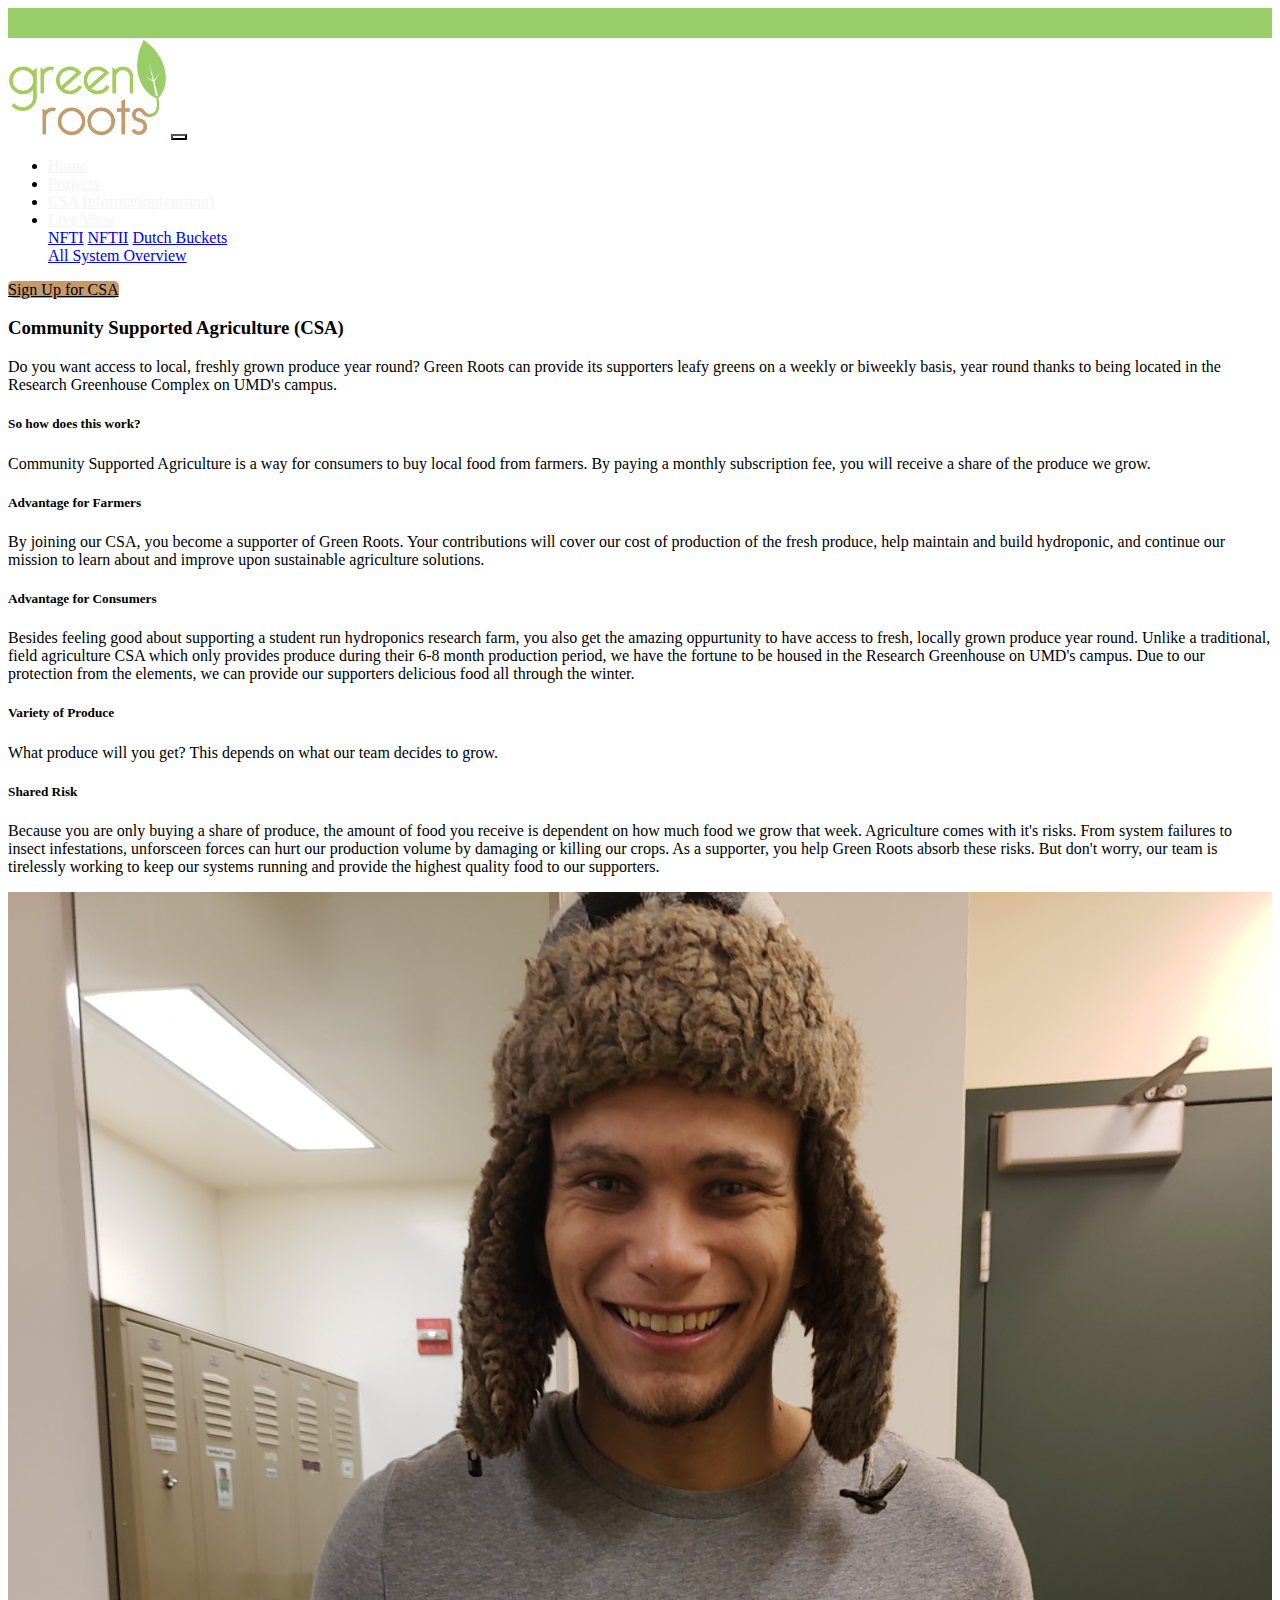
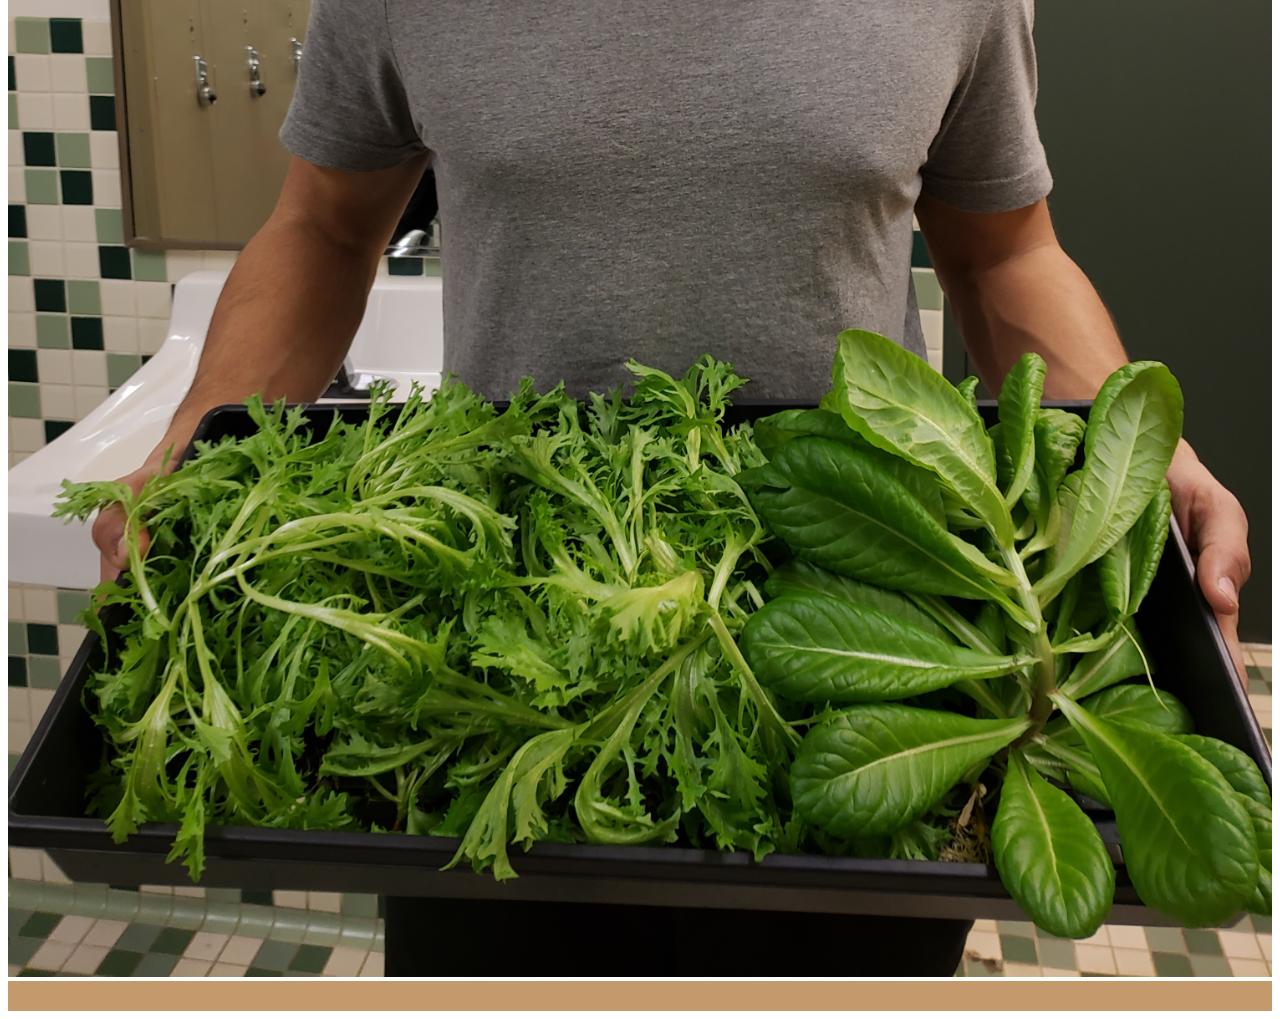
<file: Website/Files 2/CSA.html>
<!doctype html>
<html lang="en">
	<head>
		<!-- Required meta tags -->
		<meta charset="utf-8">
		<meta name="viewport" content="width=device-width, initial-scale=1, shrink-to-fit=no">
		<!-- Bootstrap CSS -->
		<link rel="stylesheet" href="https://stackpath.bootstrapcdn.com/bootstrap/4.1.3/css/bootstrap.min.css" integrity="sha384-MCw98/SFnGE8fJT3GXwEOngsV7Zt27NXFoaoApmYm81iuXoPkFOJwJ8ERdknLPMO" crossorigin="anonymous">
		<link href="css/main.css" rel="stylesheet" type="text/css">
		<link rel="stylesheet" href="https://use.fontawesome.com/releases/v5.8.1/css/all.css" integrity="sha384-50oBUHEmvpQ+1lW4y57PTFmhCaXp0ML5d60M1M7uH2+nqUivzIebhndOJK28anvf" crossorigin="anonymous">
		<title>Green Roots Hydroponics Club</title>
	</head>
	<body>
		<div class = "topbar"></div>
		<nav class="navbar navbar-expand-lg navbar-light">
			<a class="navbar-brand" href="#">
				<img src="assets/logo.png" width="158.5" height="98.75" alt="">
			</a>

			<button class="navbar-toggler" type="button" data-toggle="collapse" data-target="#navbarSupportedContent" aria-controls="navbarSupportedContent" aria-expanded="false" aria-label="Toggle navigation">
				<span class="navbar-toggler-icon"></span>
			</button>
			<div class="collapse navbar-collapse" id="navbarSupportedContent">
				<ul class="navbar-nav mr-5">
					<li class="nav-item">
						<a class="nav-link" href="../">Home</a>
					</li>
					<li class="nav-item">
						<a class="nav-link" href="/projects.html">Projects</a>
					</li>
					<li class="nav-item active">
						<a class="nav-link" href="/CSA.html">CSA Information<span class="sr-only">(current)</span></a>
					</li>
					<li class="nav-item dropdown">
						<a class="nav-link dropdown-toggle" href="#" id="navbarDropdown" role="button" data-toggle="dropdown" aria-haspopup="true" aria-expanded="false">
							Live View
						</a>
						<div class="dropdown-menu" aria-labelledby="navbarDropdown">
							<a class="dropdown-item" href="/NFTI.html">NFTI</a>
							<a class="dropdown-item" href="/NFTII.html">NFTII</a>
							<a class="dropdown-item" href="/DutchBuckets.html">Dutch Buckets</a>

							<div class="dropdown-divider"></div>
							<a class="dropdown-item" href="/systemsOverview.html">All System Overview</a>
						</div>
					</li>
				</ul>
			</div>
		</nav>
		<div class = "container-fluid">
			<div class = "row">
				<div class = "col-md-8 content">
					<a href="https://docs.google.com/forms/d/e/1FAIpQLSfRXVLUBDlTsFZ-j1U8ZILFdqZy-fk3OaOnBMDXSXhcV7LSXg/viewform?usp=sf_link" class="btn button">Sign Up for CSA</a>
					<h3>Community Supported Agriculture (CSA)</h3>
					<p>Do you want access to local, freshly grown produce year round? Green Roots can provide its supporters leafy greens on a weekly or biweekly basis, year round thanks to being located in the Research Greenhouse Complex on UMD's campus.</p>
					<h5>So how does this work? </h5>
					<p>Community Supported Agriculture is a way for consumers to buy local food from farmers. By paying a monthly subscription fee, you will receive a share of the produce we grow.</p>
					<h5>Advantage for Farmers </h5>
					<p>By joining our CSA, you become a supporter of Green Roots. Your contributions will cover our cost of production of the fresh produce, help maintain and build hydroponic, and continue our mission to learn about and improve upon sustainable agriculture solutions.</p>
					<h5>Advantage for Consumers</h5>
					<p>Besides feeling good about supporting a student run hydroponics research farm, you also get the amazing oppurtunity to have access to fresh, locally grown produce year round. Unlike a traditional, field agriculture CSA which only provides produce during their 6-8 month production period, we have the fortune to be housed in the Research Greenhouse on UMD's campus. Due to our protection from the elements, we can provide our supporters delicious food all through the winter. </p>
					<h5>Variety of Produce</h5>
					<p>What produce will you get? This depends on what our team decides to grow.</p>
					<h5>Shared Risk</h5>
					<p>Because you are only buying a share of produce, the amount of food you receive is dependent on how much food we grow that week. Agriculture comes with it's risks. From system failures to insect infestations, unforsceen forces can hurt our production volume by damaging or killing our crops. As a supporter, you help Green Roots absorb these risks. But don't worry, our team is tirelessly working to keep our systems running and provide the highest quality food to our supporters. </p>
				</div>
				<div class = "col-md-4">
					<img src="assets/20190120_214440.jpg" alt="mike" style = "width: 100%; height: auto;"/>
				</div>
			</div>
		</div>
		
		
		<div class = "bottombar"></div>
	
		<!-- Optional JavaScript -->
		<!-- jQuery first, then Popper.js, then Bootstrap JS -->
		<script src="https://code.jquery.com/jquery-3.3.1.slim.min.js" integrity="sha384-q8i/X+965DzO0rT7abK41JStQIAqVgRVzpbzo5smXKp4YfRvH+8abtTE1Pi6jizo" crossorigin="anonymous"></script>
		<script src="https://cdnjs.cloudflare.com/ajax/libs/popper.js/1.14.3/umd/popper.min.js" integrity="sha384-ZMP7rVo3mIykV+2+9J3UJ46jBk0WLaUAdn689aCwoqbBJiSnjAK/l8WvCWPIPm49" crossorigin="anonymous"></script>
		<script src="https://stackpath.bootstrapcdn.com/bootstrap/4.1.3/js/bootstrap.min.js" integrity="sha384-ChfqqxuZUCnJSK3+MXmPNIyE6ZbWh2IMqE241rYiqJxyMiZ6OW/JmZQ5stwEULTy" crossorigin="anonymous"></script>
	</body>
</html>
</file>
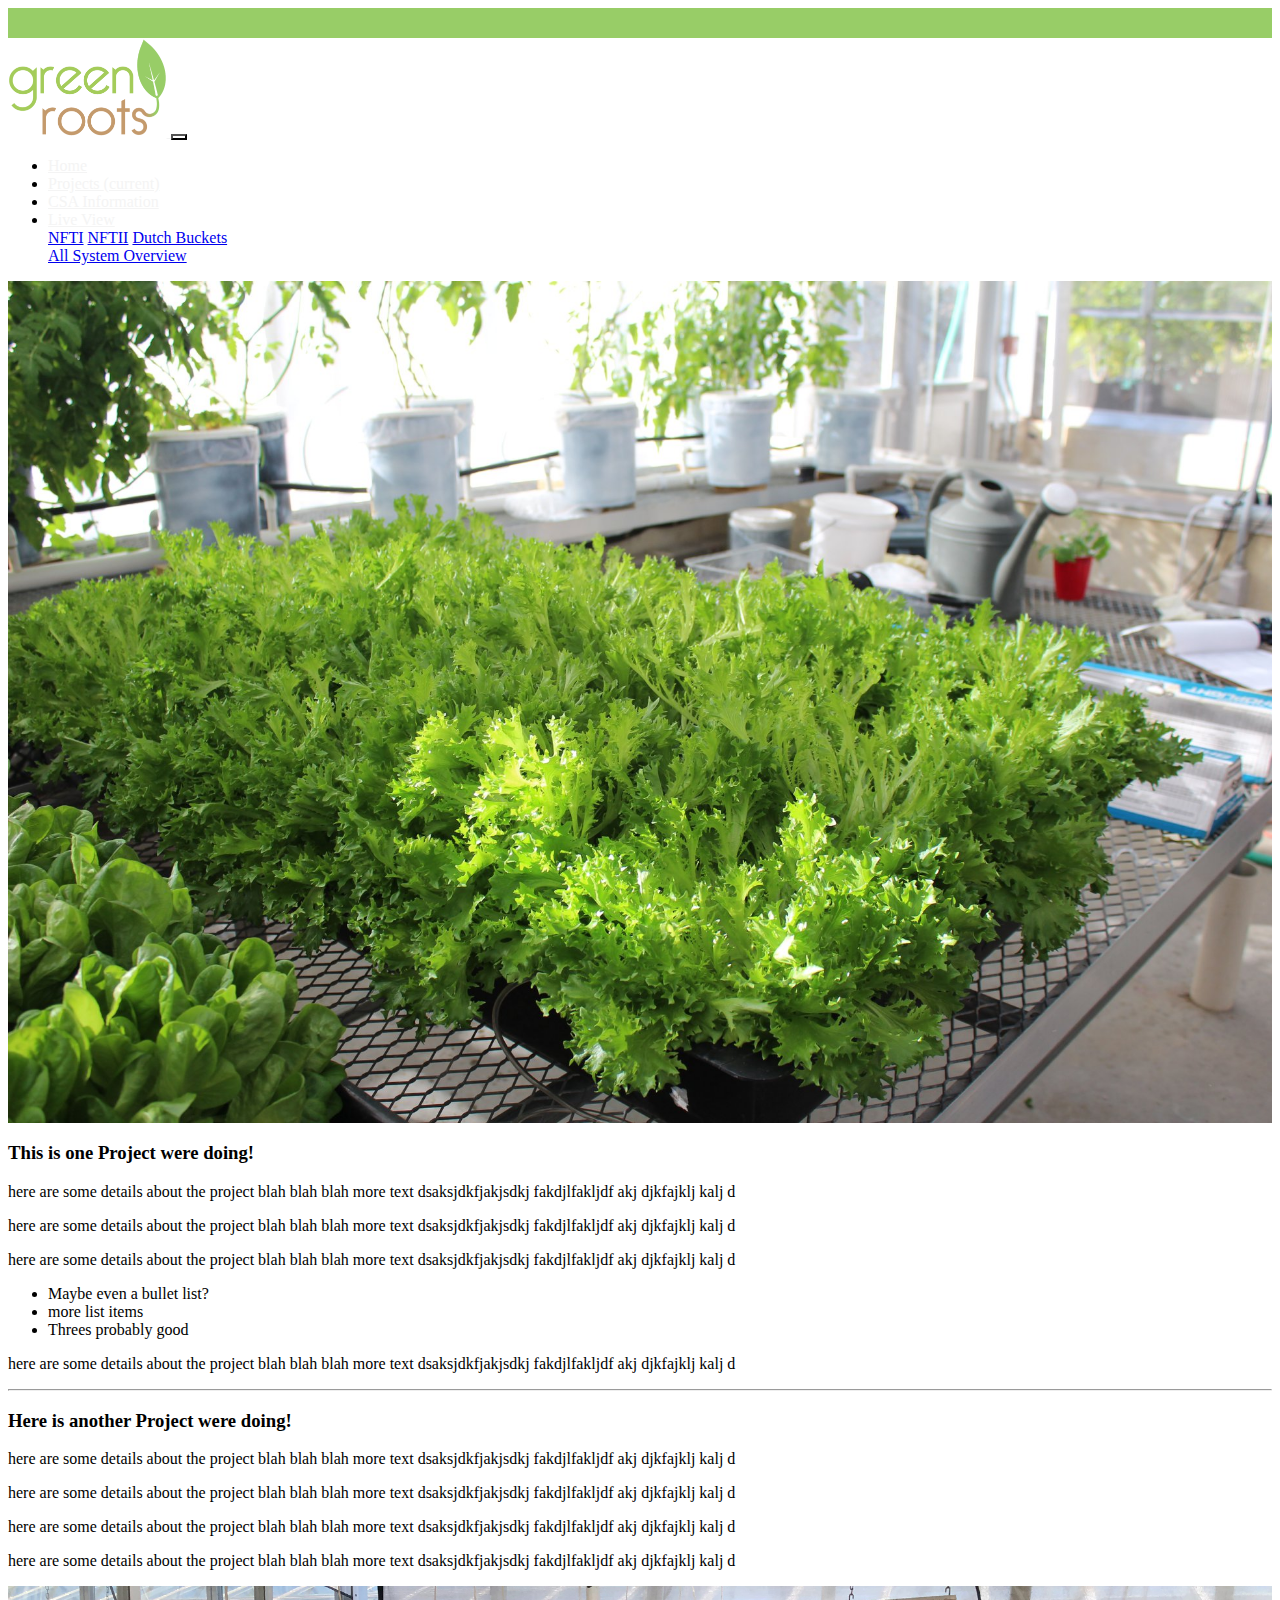
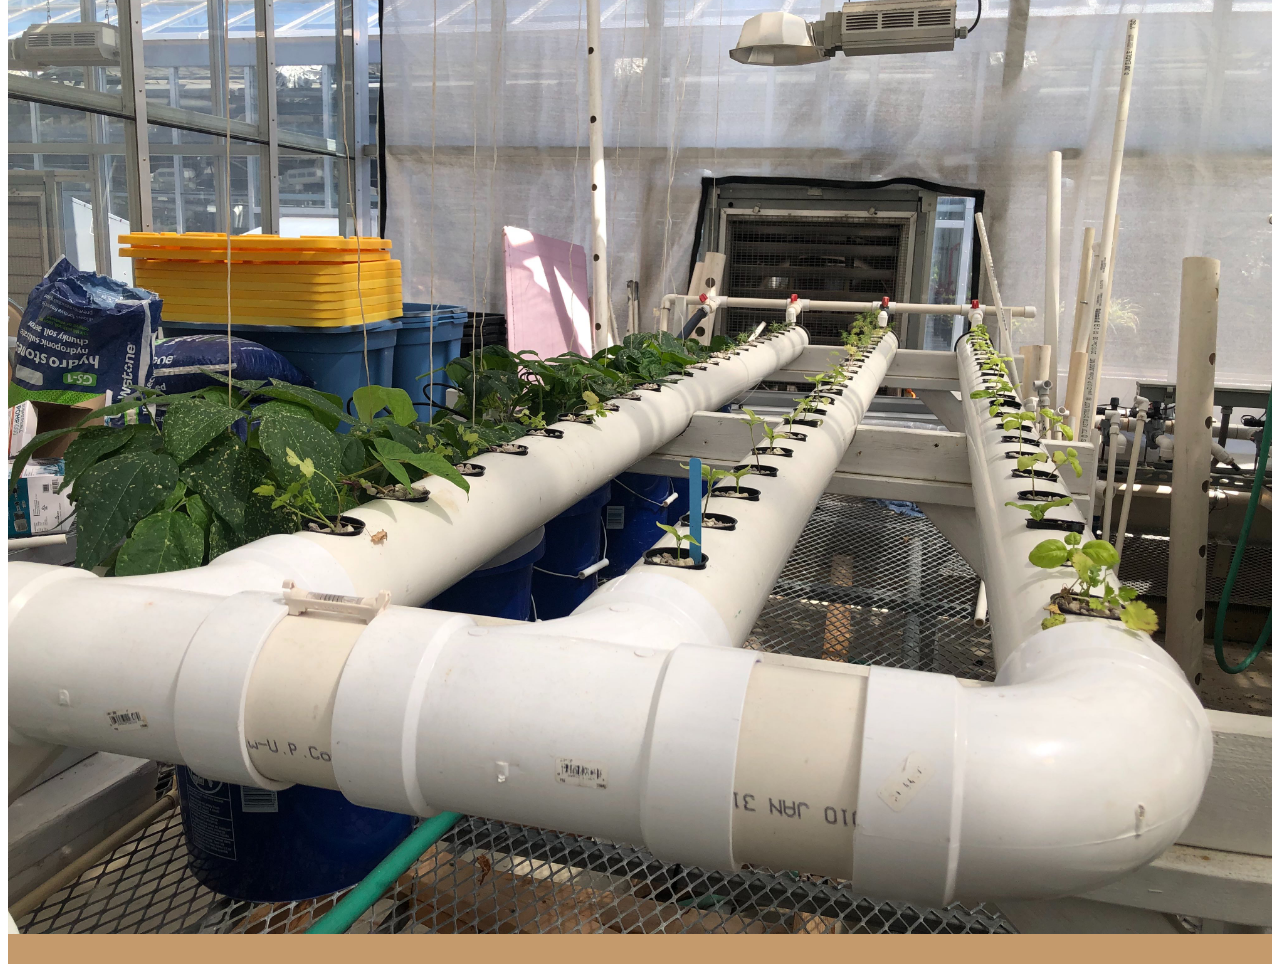
<file: Website/Files 2/Projects.html>
<!doctype html>
<html lang="en">
	<head>
		<!-- Required meta tags -->
		<meta charset="utf-8">
		<meta name="viewport" content="width=device-width, initial-scale=1, shrink-to-fit=no">
		<!-- Bootstrap CSS -->
		<link rel="stylesheet" href="https://stackpath.bootstrapcdn.com/bootstrap/4.1.3/css/bootstrap.min.css" integrity="sha384-MCw98/SFnGE8fJT3GXwEOngsV7Zt27NXFoaoApmYm81iuXoPkFOJwJ8ERdknLPMO" crossorigin="anonymous">
		<link href="css/main.css" rel="stylesheet" type="text/css">
		<link rel="stylesheet" href="https://use.fontawesome.com/releases/v5.8.1/css/all.css" integrity="sha384-50oBUHEmvpQ+1lW4y57PTFmhCaXp0ML5d60M1M7uH2+nqUivzIebhndOJK28anvf" crossorigin="anonymous">
		<title>Green Roots Hydroponics Club</title>
	</head>
	<body>
		<div class = "topbar"></div>
		<nav class="navbar navbar-expand-lg navbar-light">
			<a class="navbar-brand" href="#">
				<img src="assets/logo.png" width="158.5" height="98.75" alt="">
			</a>

			<button class="navbar-toggler" type="button" data-toggle="collapse" data-target="#navbarSupportedContent" aria-controls="navbarSupportedContent" aria-expanded="false" aria-label="Toggle navigation">
				<span class="navbar-toggler-icon"></span>
			</button>
			<div class="collapse navbar-collapse" id="navbarSupportedContent">
				<ul class="navbar-nav mr-5">
					<li class="nav-item">
						<a class="nav-link" href="../">Home</a>
					</li>
					<li class="nav-item active">
						<a class="nav-link" href="/projects.html">Projects <span class="sr-only">(current)</span></a>
					</li>
					<li class="nav-item">
						<a class="nav-link" href="/CSA.html">CSA Information</a>
					</li>
					<li class="nav-item dropdown">
						<a class="nav-link dropdown-toggle" href="#" id="navbarDropdown" role="button" data-toggle="dropdown" aria-haspopup="true" aria-expanded="false">
							Live View
						</a>
						<div class="dropdown-menu" aria-labelledby="navbarDropdown">
							<a class="dropdown-item" href="/NFTI.html">NFTI</a>
							<a class="dropdown-item" href="/NFTII.html">NFTII</a>
							<a class="dropdown-item" href="/DutchBuckets.html">Dutch Buckets</a>

							<div class="dropdown-divider"></div>
							<a class="dropdown-item" href="/systemsOverview.html">All System Overview</a>
						</div>
					</li>
				</ul>
			</div>
		</nav>
		<div class = "row">
			<div class = "col-md-4">
				<img alt="butt" src="assets/lettuce.jpg" style = "width:100%; display:block; height:auto;"/>
			</div>
			<div class = "col-md-8">
				<h3>This is one Project were doing!</h3>
				<p>here are some details about the project blah blah blah more text dsaksjdkfjakjsdkj fakdjlfakljdf akj djkfajklj kalj d</p>
				<p>here are some details about the project blah blah blah more text dsaksjdkfjakjsdkj fakdjlfakljdf akj djkfajklj kalj d</p>
				<p>here are some details about the project blah blah blah more text dsaksjdkfjakjsdkj fakdjlfakljdf akj djkfajklj kalj d</p>
				<ul>
					<li>Maybe even a bullet list?</li>
					<li>more list items</li>
					<li>Threes probably good</li>
				</ul>
				<p>here are some details about the project blah blah blah more text dsaksjdkfjakjsdkj fakdjlfakljdf akj djkfajklj kalj d</p>
			</div>
		</div>
		<hr>
		<div class = "row">
			<div class = "col-md-8">
				<h3>Here is another Project were doing!</h3>
				<p>here are some details about the project blah blah blah more text dsaksjdkfjakjsdkj fakdjlfakljdf akj djkfajklj kalj d</p>
				<p>here are some details about the project blah blah blah more text dsaksjdkfjakjsdkj fakdjlfakljdf akj djkfajklj kalj d</p>
				<p>here are some details about the project blah blah blah more text dsaksjdkfjakjsdkj fakdjlfakljdf akj djkfajklj kalj d</p>
				<p>here are some details about the project blah blah blah more text dsaksjdkfjakjsdkj fakdjlfakljdf akj djkfajklj kalj d</p>
			</div>
			<div class = "col-md-4">
				<img alt="butt" src="assets/Image from iOS.jpg" style = "width:100%; display:block; height:auto;"/>
			</div>
		</div>
		<div class = "bottombar"></div>
	
		<!-- Optional JavaScript -->
		<!-- jQuery first, then Popper.js, then Bootstrap JS -->
		<script src="https://code.jquery.com/jquery-3.3.1.slim.min.js" integrity="sha384-q8i/X+965DzO0rT7abK41JStQIAqVgRVzpbzo5smXKp4YfRvH+8abtTE1Pi6jizo" crossorigin="anonymous"></script>
		<script src="https://cdnjs.cloudflare.com/ajax/libs/popper.js/1.14.3/umd/popper.min.js" integrity="sha384-ZMP7rVo3mIykV+2+9J3UJ46jBk0WLaUAdn689aCwoqbBJiSnjAK/l8WvCWPIPm49" crossorigin="anonymous"></script>
		<script src="https://stackpath.bootstrapcdn.com/bootstrap/4.1.3/js/bootstrap.min.js" integrity="sha384-ChfqqxuZUCnJSK3+MXmPNIyE6ZbWh2IMqE241rYiqJxyMiZ6OW/JmZQ5stwEULTy" crossorigin="anonymous"></script>
	</body>
</html>
</file>
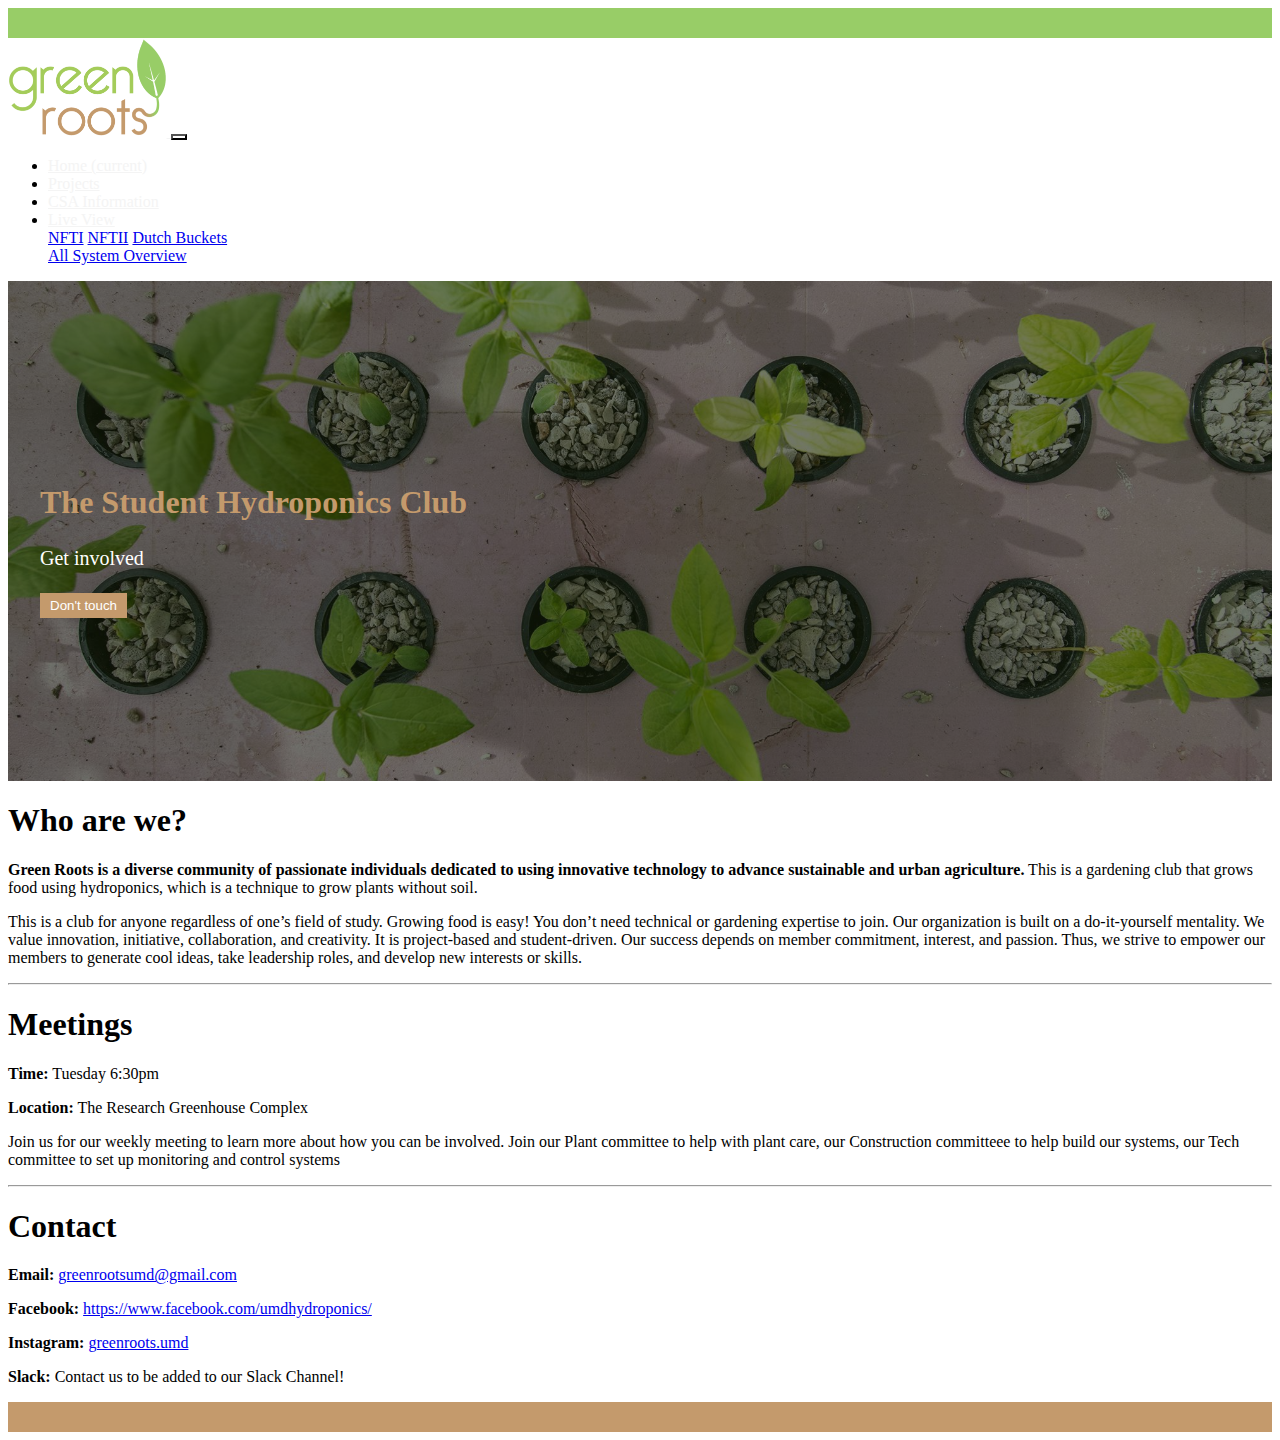
<file: Website/Files 2/TemplateWBootstrap3.html>
<!doctype html>
<html lang="en">
	<head>
		<!-- Required meta tags -->
		<meta charset="utf-8">
		<meta name="viewport" content="width=device-width, initial-scale=1, shrink-to-fit=no">
		<!-- Bootstrap CSS -->
		<link rel="stylesheet" href="https://stackpath.bootstrapcdn.com/bootstrap/4.1.3/css/bootstrap.min.css" integrity="sha384-MCw98/SFnGE8fJT3GXwEOngsV7Zt27NXFoaoApmYm81iuXoPkFOJwJ8ERdknLPMO" crossorigin="anonymous">
		<link href="css/main.css" rel="stylesheet" type="text/css">
		<link rel="stylesheet" href="https://use.fontawesome.com/releases/v5.8.1/css/all.css" integrity="sha384-50oBUHEmvpQ+1lW4y57PTFmhCaXp0ML5d60M1M7uH2+nqUivzIebhndOJK28anvf" crossorigin="anonymous">
		<title>Green Roots Hydroponics Club</title>
	</head>
	<body>
		<div class = "topbar"></div>
		<nav class="navbar navbar-expand-lg navbar-light">
			<a class="navbar-brand" href="#">
				<img src="assets/logo.png" width="158.5" height="98.75" alt="">
			</a>

			<button class="navbar-toggler" type="button" data-toggle="collapse" data-target="#navbarSupportedContent" aria-controls="navbarSupportedContent" aria-expanded="false" aria-label="Toggle navigation">
				<span class="navbar-toggler-icon"></span>
			</button>
			<div class="collapse navbar-collapse" id="navbarSupportedContent">
				<ul class="navbar-nav mr-5">
					<li class="nav-item active">
						<a class="nav-link" href="#">Home <span class="sr-only">(current)</span></a>
					</li>
					<li class="nav-item">
						<a class="nav-link" href="/projects.html">Projects</a>
					</li>
					<li class="nav-item">
						<a class="nav-link" href="/CSA.html">CSA Information</a>
					</li>
					<li class="nav-item dropdown">
						<a class="nav-link dropdown-toggle" href="#" id="navbarDropdown" role="button" data-toggle="dropdown" aria-haspopup="true" aria-expanded="false">
							Live View
						</a>
						<div class="dropdown-menu" aria-labelledby="navbarDropdown">
							<a class="dropdown-item" href="/NFTI.html">NFTI</a>
							<a class="dropdown-item" href="/NFTII.html">NFTII</a>
							<a class="dropdown-item" href="/DutchBuckets.html">Dutch Buckets</a>

							<div class="dropdown-divider"></div>
							<a class="dropdown-item" href="/systemsOverview.html">All System Overview</a>
						</div>
					</li>
				</ul>
			</div>
		</nav>
		
	<header class = "breadcumb-area">
			<div class ="overlay"></div>
			<div class = "container">
				<div class = "description">
					<h1>The Student Hydroponics Club</h1>
					<p>Get involved</p>
					<button class ="btn btn-outline-secondary btn-lg">Don't touch</button>
				</div>
			</div>
		</header>
		<div class ="container">
			<h1>
				Who are we?
			</h1>
			<p>
			<b>Green Roots is a diverse community of passionate individuals dedicated to using innovative technology to advance sustainable and urban agriculture.</b> This is a gardening club that grows food using hydroponics, which is a technique to grow plants without soil.


			</p>
			<p>This is a club for anyone regardless of one’s field of study. Growing food is easy! You don’t need technical or gardening expertise to join. Our organization is built on a do-it-yourself mentality. We value innovation, initiative, collaboration, and creativity. It is project-based and student-driven. Our success depends on member commitment, interest, and passion. Thus, we strive to empower our members to generate cool ideas, take leadership roles, and develop new interests or skills.
			</p>
			<hr>
			<h1>
				Meetings
			</h1>
			<p>
				<b>Time:</b> Tuesday 6:30pm
			</p>
			<p>
				<b>Location:</b> The Research Greenhouse Complex
			</p>
			<p>
				Join us for our weekly meeting to learn more about how you can be involved. Join our Plant committee to help with plant care, our Construction committeee to help build our systems, our Tech committee to set up monitoring and control systems
			</p>
			
			<hr>
			
			<h1>
				Contact
			</h1>
			<p>
				<b>Email: </b> <a href="mailto: greenrootsumd@gmail.com">greenrootsumd@gmail.com</a>
			</p>
			<p>
				<b>Facebook: </b> <a href="https://www.facebook.com/umdhydroponics/">https://www.facebook.com/umdhydroponics/</a>
			</p>
			<p>
				<b>Instagram: </b> <a href="https://www.instagram.com/greenroots.umd/?hl=en">greenroots.umd</a>
			</p>
			<p>
				<b>Slack: </b> Contact us to be added to our Slack Channel!
			</p>
		</div>
		
		<div class = "bottombar"></div>
	
		<!-- Optional JavaScript -->
		<!-- jQuery first, then Popper.js, then Bootstrap JS -->
		<script src="https://code.jquery.com/jquery-3.3.1.slim.min.js" integrity="sha384-q8i/X+965DzO0rT7abK41JStQIAqVgRVzpbzo5smXKp4YfRvH+8abtTE1Pi6jizo" crossorigin="anonymous"></script>
		<script src="https://cdnjs.cloudflare.com/ajax/libs/popper.js/1.14.3/umd/popper.min.js" integrity="sha384-ZMP7rVo3mIykV+2+9J3UJ46jBk0WLaUAdn689aCwoqbBJiSnjAK/l8WvCWPIPm49" crossorigin="anonymous"></script>
		<script src="https://stackpath.bootstrapcdn.com/bootstrap/4.1.3/js/bootstrap.min.js" integrity="sha384-ChfqqxuZUCnJSK3+MXmPNIyE6ZbWh2IMqE241rYiqJxyMiZ6OW/JmZQ5stwEULTy" crossorigin="anonymous"></script>
	</body>
</html>
</file>
<file: Website/Files 2/css/main.css>
.navbar{ background:#fff}
.nav-link , .navbar-brand{ color: #f4f4f4; cursor: pointer;}
.nav-link{ margin-right: 1em !important;}
.nav-link:hover{ background: #f4f4f4; color: #f97300; }
.navbar-collapse{ justify-content: flex-end;}
.navbar-toggler{  background:#fff !important;}

.topbar {
	background:rgba(152,205,103,1.00);
	width:auto;
	height: 30px;
}

.bottombar {
	background:rgba(196,154,108,1.00);
	width:auto;
	height: 30px;
		
}

.breadcumb-area {
	background-image: url("../assets/floatRaft.jpg");
    position: relative;
    z-index: 10;
    background-size: cover;
	background-position: center center;
	height:500px;
}


.overlay {
	background-color: rgba(18,29,8,0.6);
	position: absolute;
	top: 0;
	left: 0;
	width: 100%;
	height: 100%;
}

.description {
    position: absolute;
    top: 30%;
    margin: auto;
    padding: 2em;
    width: 505px;
}

.description h1 {
	color: rgba(196,154,108,1.00);
}

.description p {
	color:#FFF;
	font-size: 20px;
	width: 50%;
	line-height: 1.5;
}

.description button {
	border: 4px solid rgba(196,154,108,1.00);
	background: rgba(196,154,108,1.00);
	color:#fff;
}

hr { 
  display: block;
  margin-top: 0.5em;
  margin-bottom: 0.5em;
  margin-left: auto;
  margin-right: auto;
  border-style: inset;
  border-width: 1px;
}

.button {
	border: 0px solid rgba(0,0,0,1.00);
	border-radius: 5px;
	background: rgba(196,154,108,1.00);
	color:rgba(0,0,0,1.00);
	margin-bottom: 20px;
}
</file>
